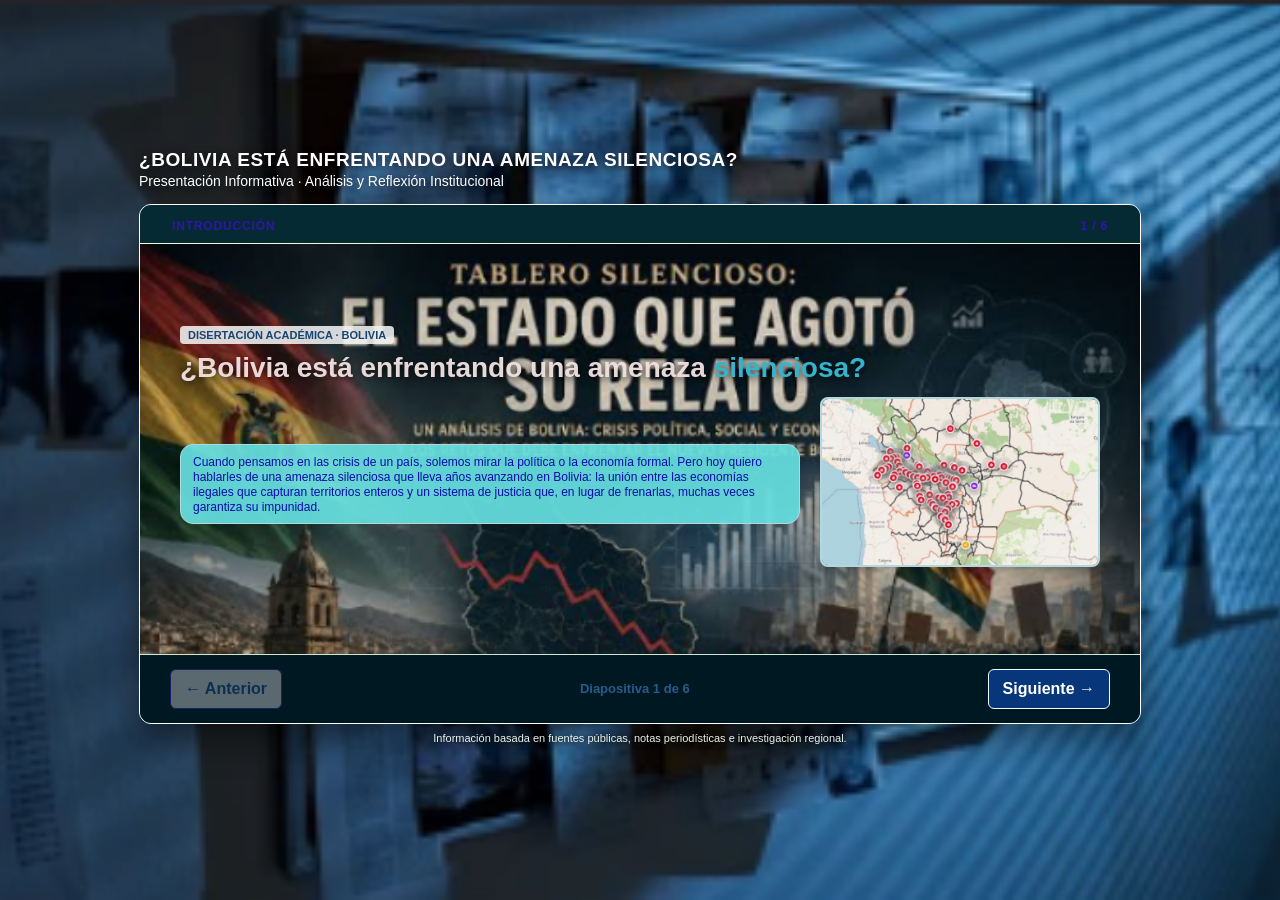
<file: SegundoParcialDIseñoo/index.html>
<!doctype html>
<html lang="es">

<head>
    <meta charset="UTF-8">
    <meta name="viewport" content="width=device-width, initial-scale=1">
    <title>Segundo Parcial - Diseño y Programacion</title>
    <link rel="stylesheet" href="css/style.css">
</head>

<body>
    <div class="page">

        <header class="header">
            <div>
                <strong>¿BOLIVIA ESTÁ ENFRENTANDO UNA AMENAZA SILENCIOSA?</strong>
                <span>Presentación Informativa · Análisis y Reflexión Institucional</span>
            </div>
        </header>

        <main class="presentation">
            <div class="labelbar">
                <span id="chapter">INTRODUCCIÓN</span>
                <span id="counter">1 / 6</span>
            </div>

            <div class="slide-container">

                <div class="slide slide-1 active">
                    <span class="eyebrow">DISERTACIÓN ACADÉMICA · BOLIVIA</span>
                    <h1 class="title">¿Bolivia está enfrentando una amenaza <em>silenciosa?</em></h1>
                    <div class="slide-grid">
                        <div class="slide-content-list">
                            <div class="bullet-card">
                                <h4></h4>
                                <p>Cuando pensamos en las crisis de un país, solemos mirar la política o la economía formal. Pero hoy quiero hablarles de una amenaza silenciosa que lleva años avanzando en Bolivia: la unión entre las economías ilegales que capturan territorios enteros y un sistema de justicia que, en lugar de frenarlas, muchas veces garantiza su impunidad.</p>
                            </div>
                        </div>
                        <div>
                            <img src="imagenes/imagen1.png" alt="Imagen 1" class="single-slide-img">
                        </div>
                    </div>
                </div>

                <div class="slide slide-2">
                    <span class="eyebrow">02 · TERRITORIOS LIBERADOS</span>
                    <h2 class="title">El enclave de <em>"México Chico"</em></h2>
                    <div class="slide-grid">
                        <div class="slide-content-list">
                            <div class="bullet-card">
                                <h4>Ubicación</h4>
                                <p>Límite entre el sur de Oruro (Challapata) y norte de Potosí.</p>
                            </div>
                            <div class="bullet-card">
                                <h4>¿Desde cuándo?</h4>
                                <p>Guerra territorial de 175 años , despues de 1932 y 1935 Guerra del Chaco: Los ayllus adquirieron fusiles Mauser rezagados de la contienda bélica, lo que incrementó drásticamente la violencia y obligó a muchos pobladores a migrar a los Yungas, el Chapare y Chile. Año 2000 Punto de inflexión y ley de límites , Enero de 2014: El gobierno promulgó la ley de delimitación territorial entre los Qaqachakas y los Laimes</p>
                            </div>
                            <div class="bullet-card">
                                <h4>¿Qué pasa ahí?</h4>
                                <p>Marzo de 2010 Cuatro uniformados de la Dirección de Prevención de Robo de Vehículos (Diprobe) fueron emboscados, torturados y linchados en Nucchu , Octubre de 2012 Intervención militar en Chayapata por operaciones y talleres clandestinos de clonación de placas y contrabando de autos "chutos" , Septiembre de 2016 se estrelló una avioneta Cessna 310 en Cayampani cargada de droga, la cual fue incinerada por pobladores para borrar evidencias , Agosto de 2018: Se descubrió el cuerpo de un bebé en un altar de sacrificio humano en las faldas del volcán Tata Sabaya, ritual practicado por contrabandistas para pedir prosperidad</p>
                            </div>
                        </div>
                        <div>
                            <img src="imagenes/imagen3.png" alt="Imagen 3" class="single-slide-img">
                        </div>
                    </div>
                </div>

                <div class="slide slide-3">
                    <span class="eyebrow">03 · CRISIS REGIONAL</span>
                    <h2 class="title">De las fronteras a las rutas: <em>Llallagua 2025</em></h2>
                    <div class="slide-grid">
                        <div class="slide-content-list">
                            <div class="bullet-card">
                                <h4>La fachada</h4>
                                <p>Protestas políticas exigiendo la candidatura de Evo Morales.que dio inicio el 10 de junio</p>
                            </div>
                            <div class="bullet-card">
                                <h4>Denuncia comunaria</h4>
                                <p>Bloqueadores externos y armados llegados desde "México Chico" Escalada de violencia e incursión urbana 10 y 11 de junio De acuerdo con los informes policiales y testimonios recogidos en la zona, los grupos de choque rebasaron a la policía local, ingresaron a la ciudad saqueando comercios y destruyendo un retén policial en la plaza principal. Ante la emergencia, los vecinos levantaron barricadas nocturnas para resguardar la población.</p>
                            </div>
                            <div class="bullet-card">
                                <h4>Peligro real</h4>
                                <p>Cuando un fuerte contingente policial intentó ingresar por carretera para pacificar la ciudad, fue emboscado en el sector de Aguas Calientes y zonas aledañas mediante el lanzamiento de rocas desde los cerros, dinamita y disparos de francotiradores. En estas jornadas perdieron la vida cuatro efectivos policiales (Jorge Barrozo Rodríguez, Carlos Enrique Apata Tola, Jesús Alberto Mamani Morales y Christian Calle Alcón) y un joven estudiante civil (Vladimir Aguilar Choque) Tras cuatro días de asedio, vigilia vecinal y operativos de refuerzo con apoyo militar y policial, se logró restablecer el orden y levantar los cercos el 14 de junio de 2025</p>
                            </div>
                        </div>
                        <div>
                            <img src="imagenes/imagen4.png" alt="Imagen 4" class="single-slide-img">
                        </div>
                    </div>
                </div>

                <div class="slide slide-4">
                    <span class="eyebrow">04 · IMPUNIDAD PASADA</span>
                    <h2 class="title">Esposos Andrade: <em>La crueldad como precedente</em></h2>
                    <div class="slide-grid">
                        <div class="slide-content-list">
                            <div class="bullet-card">
                                <h4>Octubre de 2000 (Chapare)</h4>
                                <p>Secuestro y tortura brutal del Tte. David Andrade de 26 años y Graciela Alfaro de 19 años.</p>
                            </div>
                            <div class="bullet-card">
                                <h4>Contexto</h4>
                                <p>Bloqueos cocaleros bajo el mando e influencia sindical de Evo Morales. 10 de octubre de 2000 Secuestro y asesinato, Octubre de 2000 Hallazgo de los cuerpos.</p>
                            </div>
                            <div class="bullet-card">
                                <h4>Impunidad</h4>
                                <p>Un crimen despiadado que marcó el ataque sin castigo a la autoridad.  2001 – 2005 Proceso judicial e impunidad sin embargo, el proceso enfrentó constantes obstáculos, falta de garantías para los testigos y paralizaciones en los tribunales de Cochabamba.</p>
                            </div>
                        </div>
                        <div>
                            <img src="imagenes/imagen5.png" alt="Imagen 5" class="single-slide-img">
                        </div>
                    </div>
                </div>

                <div class="slide slide-5">
                    <span class="eyebrow">05 · CRISIS JUDICIAL</span>
                    <h2 class="title">El frente interno: <em>Caso Rafael Alcón</em></h2>
                    <div class="slide-grid">
                        <div class="slide-content-list">
                            <div class="bullet-card">
                                <h4>El fallo corrupto</h4>
                                <p>El exjuez Rafael Alcón libera al asesino serial Richard Choque (condenado a 30 años sin indulto).</p>
                            </div>
                            <div class="bullet-card">
                                <h4>La maniobra</h4>
                                <p>Concesión ilegal de detención domiciliaria diciembre de 2019, Falta de custodia policial</p>
                            </div>
                            <div class="bullet-card">
                                <h4>Consecuencia</h4>
                                <p>El exjuez Rafael Alcón Aliaga fue destituido de su cargo, aprehendido en enero de 2022 (días después de la recaptura de Richard Choque) y sentenciado en marzo de 2024 a cuatro años de prisión en la cárcel de San Pedro de La Paz.</p>
                            </div>
                        </div>
                        <div>
                            <img src="imagenes/imagen6.png" alt="Imagen 6" class="single-slide-img">
                        </div>
                    </div>
                </div>

                <div class="slide slide-6">
                    <span class="eyebrow">06 · DESAFÍO NACIONAL</span>
                    <h2 class="title">Caso de <em>Richard Choque</em></h2>
                    <div class="slide-grid">
                        <div class="slide-content-list">
                            <div class="bullet-card">
                                <h4>¿Quién era y cuál era su condena?:</h4>
                                <p>Se trataba de Richard Choque Flores, un peligroso feminicida y asesino serial que en el año 2013 había sido sentenciado a la pena máxima de 30 años de cárcel sin derecho a indulto por el asesinato y descuartizamiento de una joven en la ciudad de El Alto.</p>
                            </div>
                            <div class="bullet-card">
                                <h4>¿Cómo salió libre?</h4>
                                <p>A finales de 2019, el exjuez Rafael Alcón le otorgó detención domiciliaria bajo la excusa de una supuesta enfermedad terminal incurable. El juez consumó la corrupción aceptando certificados médicos falsos y sin verificar las pruebas ni notificar a las familias de las víctimas, borrando en la práctica una condena a perpetuidad.</p>
                            </div>
                            <div class="bullet-card">
                                <h4>¿Qué hizo estando en libertad?</h4>
                                <p>Lejos de estar enfermo o rehabilitado, Choque operó con total impunidad. Se hizo pasar falsamente por policía para extorsionar, secuestrar y agredir sexualmente a decenas de mujeres jóvenes, culminando su historial al secuestrar, violar y asesinar a dos adolescentes (Lucy e Iris), cuyos cuerpos terminó enterrando dentro de su propia casa.</p>
                            </div>
                        </div>
                        <div>
                            <img src="imagenes/imagen7.png" alt="Imagen 7" class="single-slide-img">
                        </div>
                    </div>
                </div>

            </div>

            <div class="bottom">
                <button id="prev" class="button secondary" type="button">← Anterior</button>
                <span id="progress">Diapositiva 1 de 6</span>
                <button id="next" class="button primary" type="button">Siguiente →</button>
            </div>
        </main>

        <div class="bottom-note">Información basada en fuentes públicas, notas periodísticas e investigación regional.</div>
    </div>

    <script src="js/scripts.js"></script>
</body>

</html>
</file>
<file: SegundoParcialDIseñoo/css/style.css>
* {
    box-sizing: border-box;
}

html,
body {
    margin: 0;
    height: 100vh;
    overflow: hidden;
    font-family: Arial, Helvetica, sans-serif;
    background-color: rgb(38, 64, 106);
    background-image: url('../imagenes/imagen8.png');
    background-size: cover;
    background-position: center;
    background-repeat: no-repeat;
}

button {
    font: inherit;
    cursor: pointer;
}

button:disabled {
    opacity: .35;
    cursor: not-allowed;
}

.page {
    max-width: 1050px;
    height: 100vh;
    margin: auto;
    padding: 16px 24px;
    display: flex;
    flex-direction: column;
    justify-content: center;
}

.header {
    display: flex;
    align-items: center;
    justify-content: space-between;
    gap: 14px;
    margin-bottom: 15px;
    color: #fffdfd;
    text-shadow: 0 2px 8px rgba(0, 0, 0, 0.75);
}

.header strong {
    display: block;
    font-size: 19px;
    letter-spacing: .03em;
}

.header span {
    display: block;
    font-size: 14px;
    color: #ffffff;
    margin-top: 2px;
}

.presentation {
    background: rgb(6, 75, 87);
    background: rgb(85, 194, 216);
    border: 1px solid #ffffff;
    border-radius: 12px;
    height: 520px;
    display: flex;
    flex-direction: column;
    overflow: hidden;
    box-shadow: 0 15px 35px rgba(0, 0, 0, 0.45);
}

.labelbar {
    display: flex;
    justify-content: space-between;
    padding: 14px 32px 10px;
    border-bottom: 1px solid #f4f8db;
    color: #3213ac;
    background: rgba(1, 31, 40, 0.929);
    font-size: 12px;
    font-weight: 700;
    letter-spacing: .07em;
}

.slide-container {
    flex: 1;
    position: relative;
    overflow: hidden;
}

.slide {
    display: none;
    padding: 20px 40px;
    height: 100%;
    background-color: rgb(243, 239, 245);
    background-color: rgb(85, 194, 216);
    background-size: cover;
    background-position: center;
    background-repeat: no-repeat;
}

.slide-1 {
    background-image: url('../imagenes/imagen9.png');
}

.slide-2 {
    background-image: url('../imagenes/imagen3.png');
}

.slide-3 {
    background-image: url('../imagenes/imagen4.png');
}

.slide-4 {
    background-image: url('../imagenes/imagen5.png');
}

.slide-5 {
    background-image: url('../imagenes/imagen6.png');
}

.slide-6 {
    background-image: url('../imagenes/imagen7.png');
}

.slide-7 {
    background-image: url('../imagenes/imagen1.png');
}

.slide.active {
    display: flex;
    flex-direction: column;
    justify-content: center;
}

.slide .eyebrow {
    font-size: 11px;
    color: hsl(210, 68%, 27%);
    background: rgba(241, 241, 241, 0.88);
    padding: 3px 8px;
    border-radius: 4px;
    width: fit-content;
    font-weight: 700;
    text-transform: uppercase;
}

.slide .title {
    font-size: clamp(20px, 2.6vw, 28px);
    line-height: 1.15;
    color: #efe0e0f6;
    text-shadow: 0 2px 8px rgba(0, 0, 0, 0.8);
    margin: 8px 0 12px;
}

.slide .title em {
    font-style: normal;
    color: #33b3cc;
}

.slide-grid {
    display: grid;
    grid-template-columns: 1fr 280px;
    gap: 20px;
    align-items: center;
}

.slide-content-list {
    display: flex;
    flex-direction: column;
    gap: 6px;
}

.bullet-card {
    background: rgba(103, 224, 224, 0.92);
    border: 1px solid #b2d7de;
    padding: 8px 12px;
    border-radius: 13px;
}

.bullet-card h4 {
    margin: 0 0 2px 0;
    color: #0b1563;
    font-size: 13px;
}

.bullet-card p {
    margin: 0;
    color: #0e0baf;
    font-size: 12px;
    line-height: 1.25;
}

.single-slide-img {
    width: 100%;
    height: 170px;
    object-fit: cover;
    border-radius: 8px;
    border: 2px solid #b2d7de;
    background: #f3fff1;
    box-shadow: 0 4px 10px rgba(0, 0, 0, 0.2);
}

.button {
    border: 1px solid #4238d4;
    padding: 10px 14px;
    border-radius: 6px;
    font-weight: bold;
    white-space: nowrap;
}

.primary {
    background: #08367b;
    color: #ffffff;
    border-color: #ebfefb;
}

.secondary {
    background: white;
    color: #235aab;
}

.button:hover:not(:disabled) {
    filter: brightness(.95);
}

.bottom {
    padding: 14px 30px;
    border-top: 1px solid #cde7d2;
    display: flex;
    align-items: center;
    justify-content: space-between;
    gap: 10px;
    background: #001821;
}

.bottom span {
    font-size: 13px;
    color: #275b8c;
    font-weight: bold;
}

.bottom-note {
    text-align: center;
    font-size: 11px;
    color: #eaf4ea;
    text-shadow: 0 1px 6px rgba(0, 0, 0, 0.85);
    padding: 8px;
}

@media(max-width: 800px) {
    html,
    body {
        height: auto;
        min-height: 100vh;
        overflow-y: auto;
    }

    .page {
        height: auto;
        min-height: 100vh;
        padding: 12px 14px;
        justify-content: flex-start;
    }

    .presentation {
        height: auto;
        min-height: 460px;
        overflow: visible;
    }

    .slide {
        padding: 16px 18px;
        height: auto;
    }

    .slide-grid {
        grid-template-columns: 1fr;
        gap: 12px;
    }

    .single-slide-img {
        height: 140px;
    }

    .bottom {
        flex-wrap: wrap;
        justify-content: center;
        padding: 12px 14px;
        gap: 10px;
    }

    .bottom span {
        width: 100%;
        text-align: center;
        color: #e2f1ff;
    }

    .button {
        padding: 8px 12px;
        font-size: 13px;
    }
}
</file>
